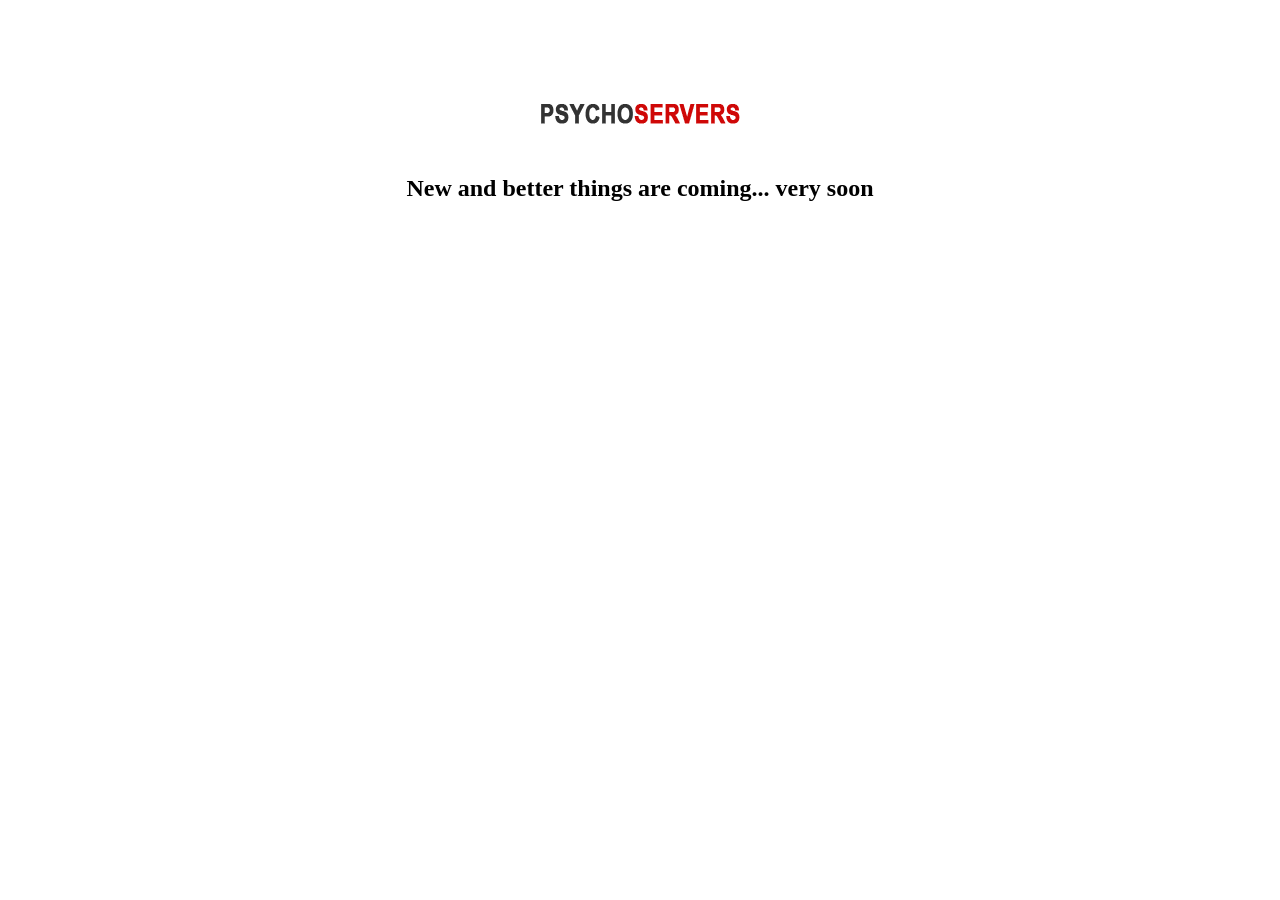
<file: index.html>
<!DOCTYPE html>
<html>
	<!-- CSS -->
	<link
		type="text/css"
		rel="stylesheet"
		href="/assets/css/default.css" />

	<head>
		<!-- Global site tag (gtag.js) - Google Analytics -->
		<title>PsychoServers - Coming Soon</title>
	</head>

	<body>
		<div class="tempdiv">
			<img src="assets/img/logo.png" />
			<h2>New and better things are coming... very soon</h2>
		</div>
	</body>
</html>
</file>
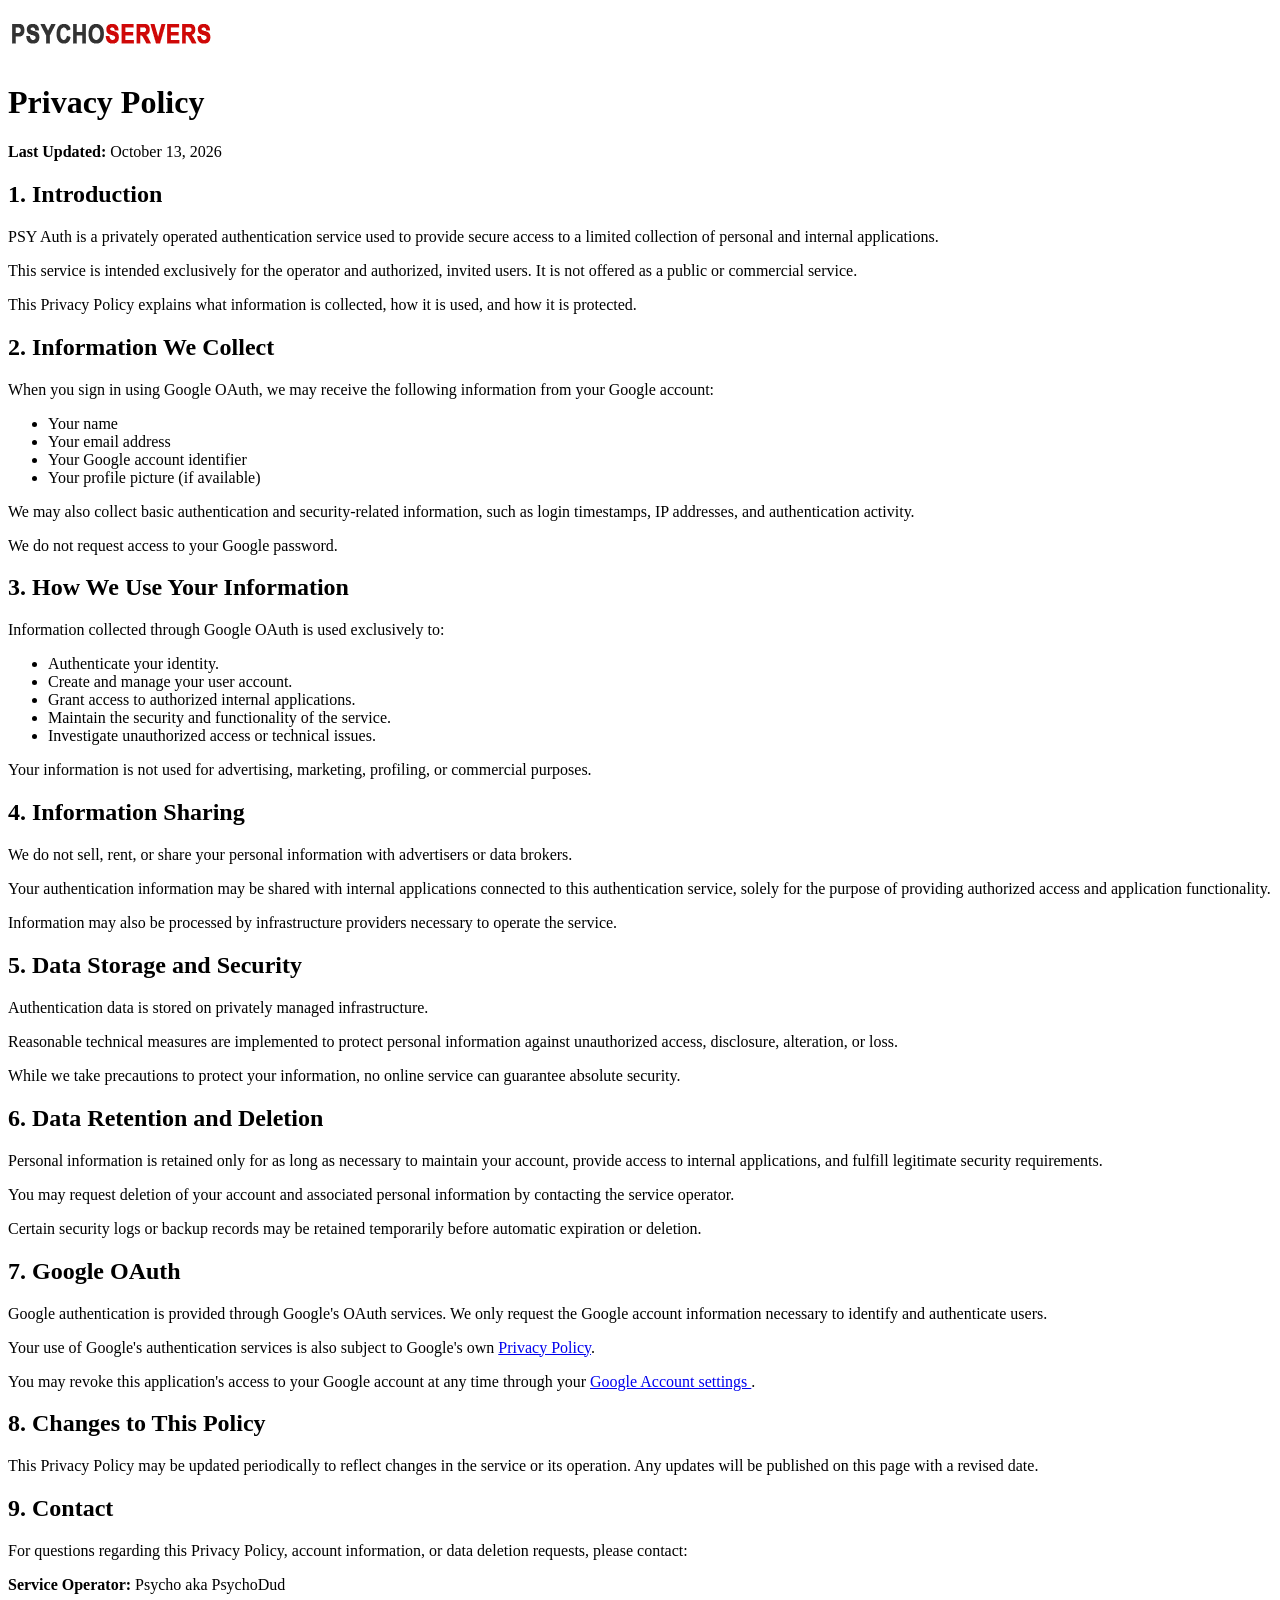
<file: privacy.html>
<!DOCTYPE html>
<html>
	<head>
		<title>PsychoServers - Privacy Policy</title>
	</head>

	<body>
		<main>
		<img src="assets/img/logo.png" />
		<br/>

        <h1>Privacy Policy</h1>
        <p><strong>Last Updated:</strong> October 13, 2026</p>

        <h2>1. Introduction</h2>
        <p>
            PSY Auth is a privately operated authentication service
            used to provide secure access to a limited collection of
            personal and internal applications.
        </p>
        <p>
            This service is intended exclusively for the operator and
            authorized, invited users. It is not offered as a public
            or commercial service.
        </p>
        <p>
            This Privacy Policy explains what information is collected,
            how it is used, and how it is protected.
        </p>

        <h2>2. Information We Collect</h2>
        <p>
            When you sign in using Google OAuth, we may receive the
            following information from your Google account:
        </p>
        <ul>
            <li>Your name</li>
            <li>Your email address</li>
            <li>Your Google account identifier</li>
            <li>Your profile picture (if available)</li>
        </ul>
        <p>
            We may also collect basic authentication and security-related
            information, such as login timestamps, IP addresses, and
            authentication activity.
        </p>
        <p>We do not request access to your Google password.</p>

        <h2>3. How We Use Your Information</h2>
        <p>Information collected through Google OAuth is used exclusively to:</p>
        <ul>
            <li>Authenticate your identity.</li>
            <li>Create and manage your user account.</li>
            <li>Grant access to authorized internal applications.</li>
            <li>Maintain the security and functionality of the service.</li>
            <li>Investigate unauthorized access or technical issues.</li>
        </ul>
        <p>
            Your information is not used for advertising, marketing,
            profiling, or commercial purposes.
        </p>

        <h2>4. Information Sharing</h2>
        <p>
            We do not sell, rent, or share your personal information
            with advertisers or data brokers.
        </p>
        <p>
            Your authentication information may be shared with internal
            applications connected to this authentication service,
            solely for the purpose of providing authorized access
            and application functionality.
        </p>
        <p>
            Information may also be processed by infrastructure providers
            necessary to operate the service.
        </p>

        <h2>5. Data Storage and Security</h2>
        <p>
            Authentication data is stored on privately managed infrastructure.
        </p>
        <p>
            Reasonable technical measures are implemented to protect
            personal information against unauthorized access, disclosure,
            alteration, or loss.
        </p>
        <p>
            While we take precautions to protect your information,
            no online service can guarantee absolute security.
        </p>

        <h2>6. Data Retention and Deletion</h2>
        <p>
            Personal information is retained only for as long as necessary
            to maintain your account, provide access to internal applications,
            and fulfill legitimate security requirements.
        </p>
        <p>
            You may request deletion of your account and associated personal
            information by contacting the service operator.
        </p>
        <p>
            Certain security logs or backup records may be retained
            temporarily before automatic expiration or deletion.
        </p>

        <h2>7. Google OAuth</h2>
        <p>
            Google authentication is provided through Google's OAuth services.
            We only request the Google account information necessary to
            identify and authenticate users.
        </p>
        <p>
            Your use of Google's authentication services is also subject
            to Google's own
            <a href="https://policies.google.com/privacy">Privacy Policy</a>.
        </p>
        <p>
            You may revoke this application's access to your Google account
            at any time through your
            <a href="https://myaccount.google.com/connections">
                Google Account settings
            </a>.
        </p>

        <h2>8. Changes to This Policy</h2>
        <p>
            This Privacy Policy may be updated periodically to reflect
            changes in the service or its operation.
            Any updates will be published on this page with a revised date.
        </p>

        <h2>9. Contact</h2>
        <p>
            For questions regarding this Privacy Policy, account information,
            or data deletion requests, please contact:
        </p>
        <p>
            <strong>Service Operator:</strong> Psycho aka PsychoDud<br>
        </p>
    </main>
	</body>
</html>
</file>
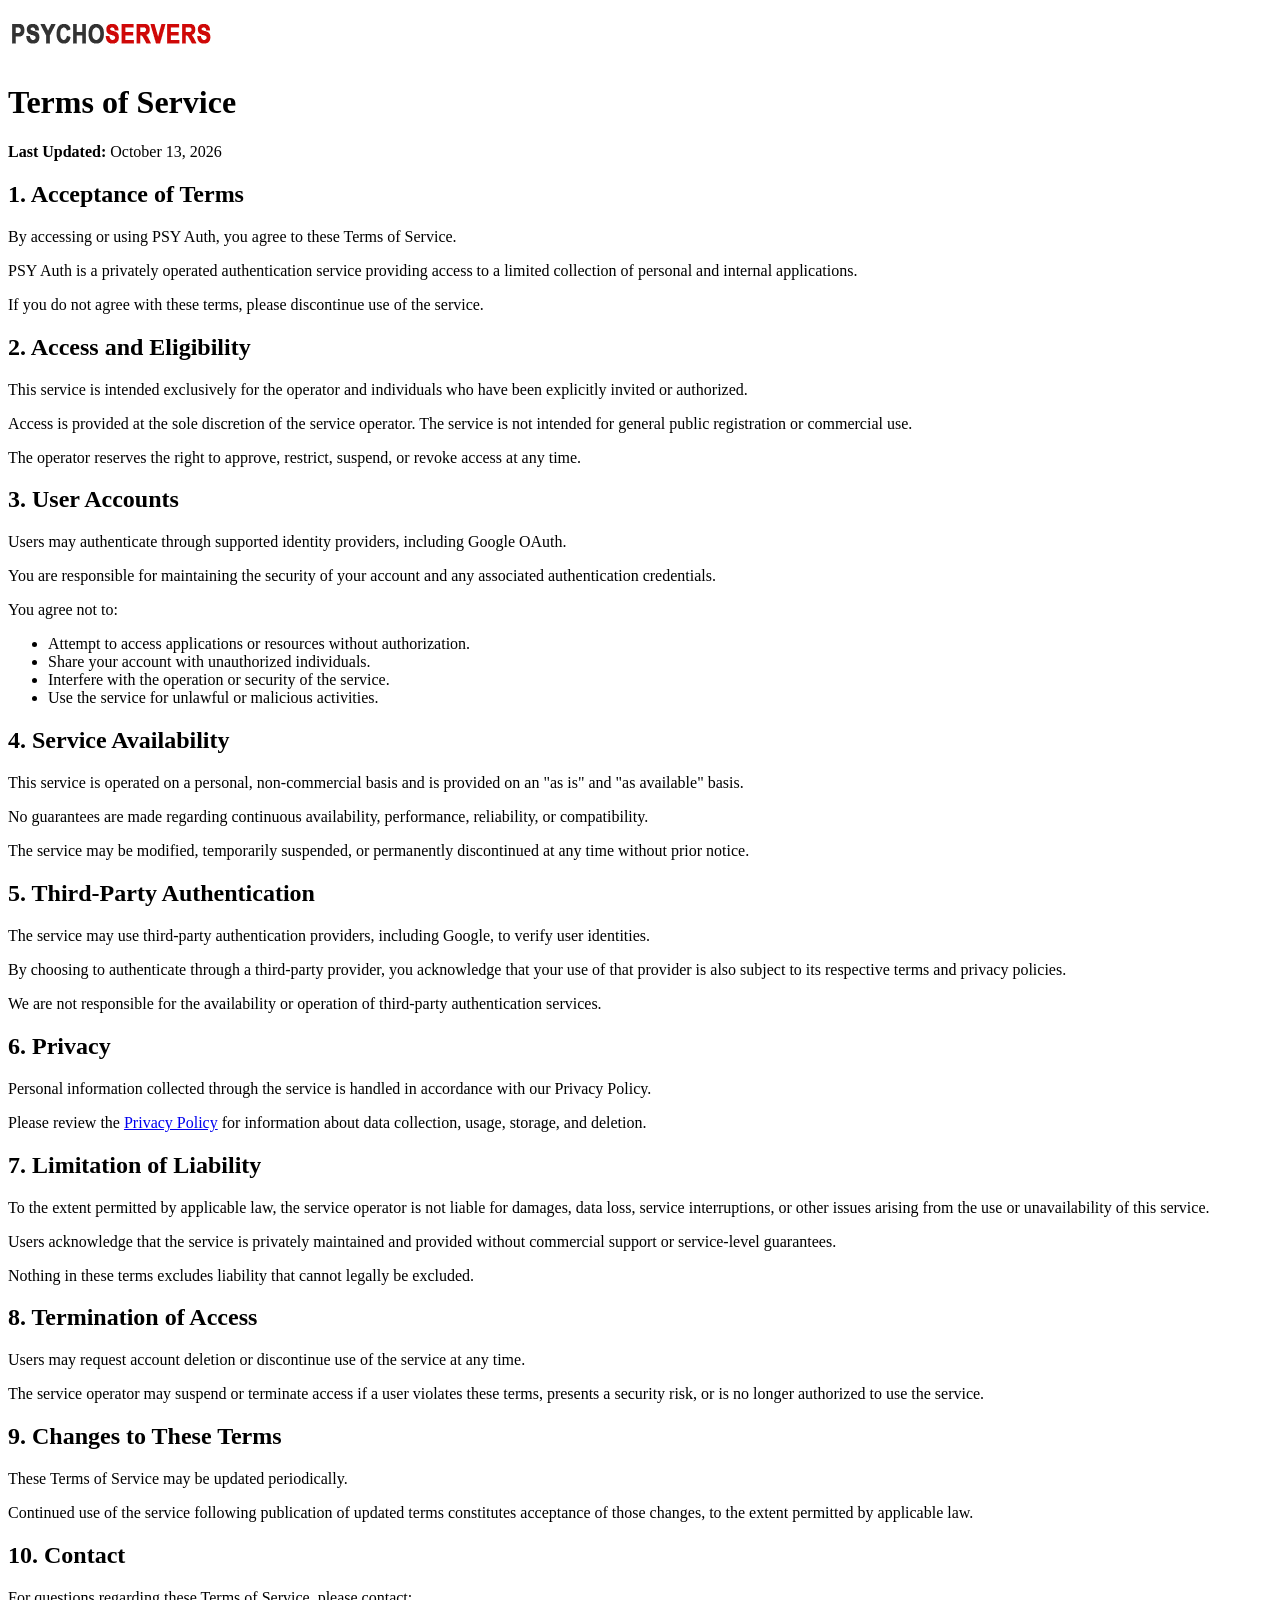
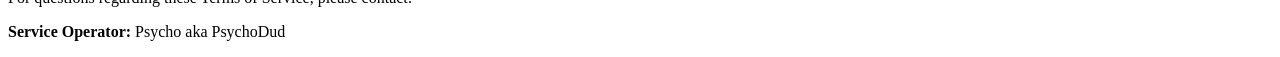
<file: terms.html>
<!DOCTYPE html>
<html>
	<head>
		<!-- Global site tag (gtag.js) - Google Analytics -->
		<title>PsychoServers - Terms of Service</title>
	</head>

	<body>
		<main>
			<img src="assets/img/logo.png" />
			<br />

	        <h1>Terms of Service</h1>
	        <p><strong>Last Updated:</strong> October 13, 2026</p>

	        <h2>1. Acceptance of Terms</h2>
	        <p>
	            By accessing or using PSY Auth, you agree to these
	            Terms of Service.
	        </p>
	        <p>
	            PSY Auth is a privately operated authentication service
	            providing access to a limited collection of personal and
	            internal applications.
	        </p>
	        <p>
	            If you do not agree with these terms, please discontinue
	            use of the service.
	        </p>

	        <h2>2. Access and Eligibility</h2>
	        <p>
	            This service is intended exclusively for the operator and
	            individuals who have been explicitly invited or authorized.
	        </p>
	        <p>
	            Access is provided at the sole discretion of the service operator.
	            The service is not intended for general public registration
	            or commercial use.
	        </p>
	        <p>
	            The operator reserves the right to approve, restrict, suspend,
	            or revoke access at any time.
	        </p>

	        <h2>3. User Accounts</h2>
	        <p>
	            Users may authenticate through supported identity providers,
	            including Google OAuth.
	        </p>
	        <p>
	            You are responsible for maintaining the security of your
	            account and any associated authentication credentials.
	        </p>
	        <p>You agree not to:</p>
	        <ul>
	            <li>
	                Attempt to access applications or resources
	                without authorization.
	            </li>
	            <li>Share your account with unauthorized individuals.</li>
	            <li>Interfere with the operation or security of the service.</li>
	            <li>Use the service for unlawful or malicious activities.</li>
	        </ul>

	        <h2>4. Service Availability</h2>
	        <p>
	            This service is operated on a personal, non-commercial basis
	            and is provided on an "as is" and "as available" basis.
	        </p>
	        <p>
	            No guarantees are made regarding continuous availability,
	            performance, reliability, or compatibility.
	        </p>
	        <p>
	            The service may be modified, temporarily suspended,
	            or permanently discontinued at any time without prior notice.
	        </p>

	        <h2>5. Third-Party Authentication</h2>
	        <p>
	            The service may use third-party authentication providers,
	            including Google, to verify user identities.
	        </p>
	        <p>
	            By choosing to authenticate through a third-party provider,
	            you acknowledge that your use of that provider is also
	            subject to its respective terms and privacy policies.
	        </p>
	        <p>
	            We are not responsible for the availability or operation
	            of third-party authentication services.
	        </p>

	        <h2>6. Privacy</h2>
	        <p>
	            Personal information collected through the service is handled
	            in accordance with our Privacy Policy.
	        </p>
	        <p>
	            Please review the
	            <a href="https://psychoservers.net/privacy.html">Privacy Policy</a>
	            for information about data collection, usage, storage,
	            and deletion.
	        </p>

	        <h2>7. Limitation of Liability</h2>
	        <p>
	            To the extent permitted by applicable law, the service operator
	            is not liable for damages, data loss, service interruptions,
	            or other issues arising from the use or unavailability
	            of this service.
	        </p>
	        <p>
	            Users acknowledge that the service is privately maintained
	            and provided without commercial support or service-level
	            guarantees.
	        </p>
	        <p>
	            Nothing in these terms excludes liability that cannot
	            legally be excluded.
	        </p>

	        <h2>8. Termination of Access</h2>
	        <p>
	            Users may request account deletion or discontinue use
	            of the service at any time.
	        </p>
	        <p>
	            The service operator may suspend or terminate access if a user
	            violates these terms, presents a security risk, or is no longer
	            authorized to use the service.
	        </p>

	        <h2>9. Changes to These Terms</h2>
	        <p>
	            These Terms of Service may be updated periodically.
	        </p>
	        <p>
	            Continued use of the service following publication of updated
	            terms constitutes acceptance of those changes, to the extent
	            permitted by applicable law.
	        </p>

	        <h2>10. Contact</h2>
	        <p>
	            For questions regarding these Terms of Service, please contact:
	        </p>
	        <p>
	            <strong>Service Operator:</strong> Psycho aka PsychoDud<br>
	        </p>
	    </main>
	</body>
</html>
</file>
<file: assets/css/default.css>
div {
	display: flex;
	flex-direction: column;
	gap: 1rem;
	width: 210px;
	width: 50%;
	margin: 0 auto;
	text-align: center;
	padding-top: 80px;
}

div img {
	align-self: center;
	max-width: 100%;
	height: auto;
}
</file>
